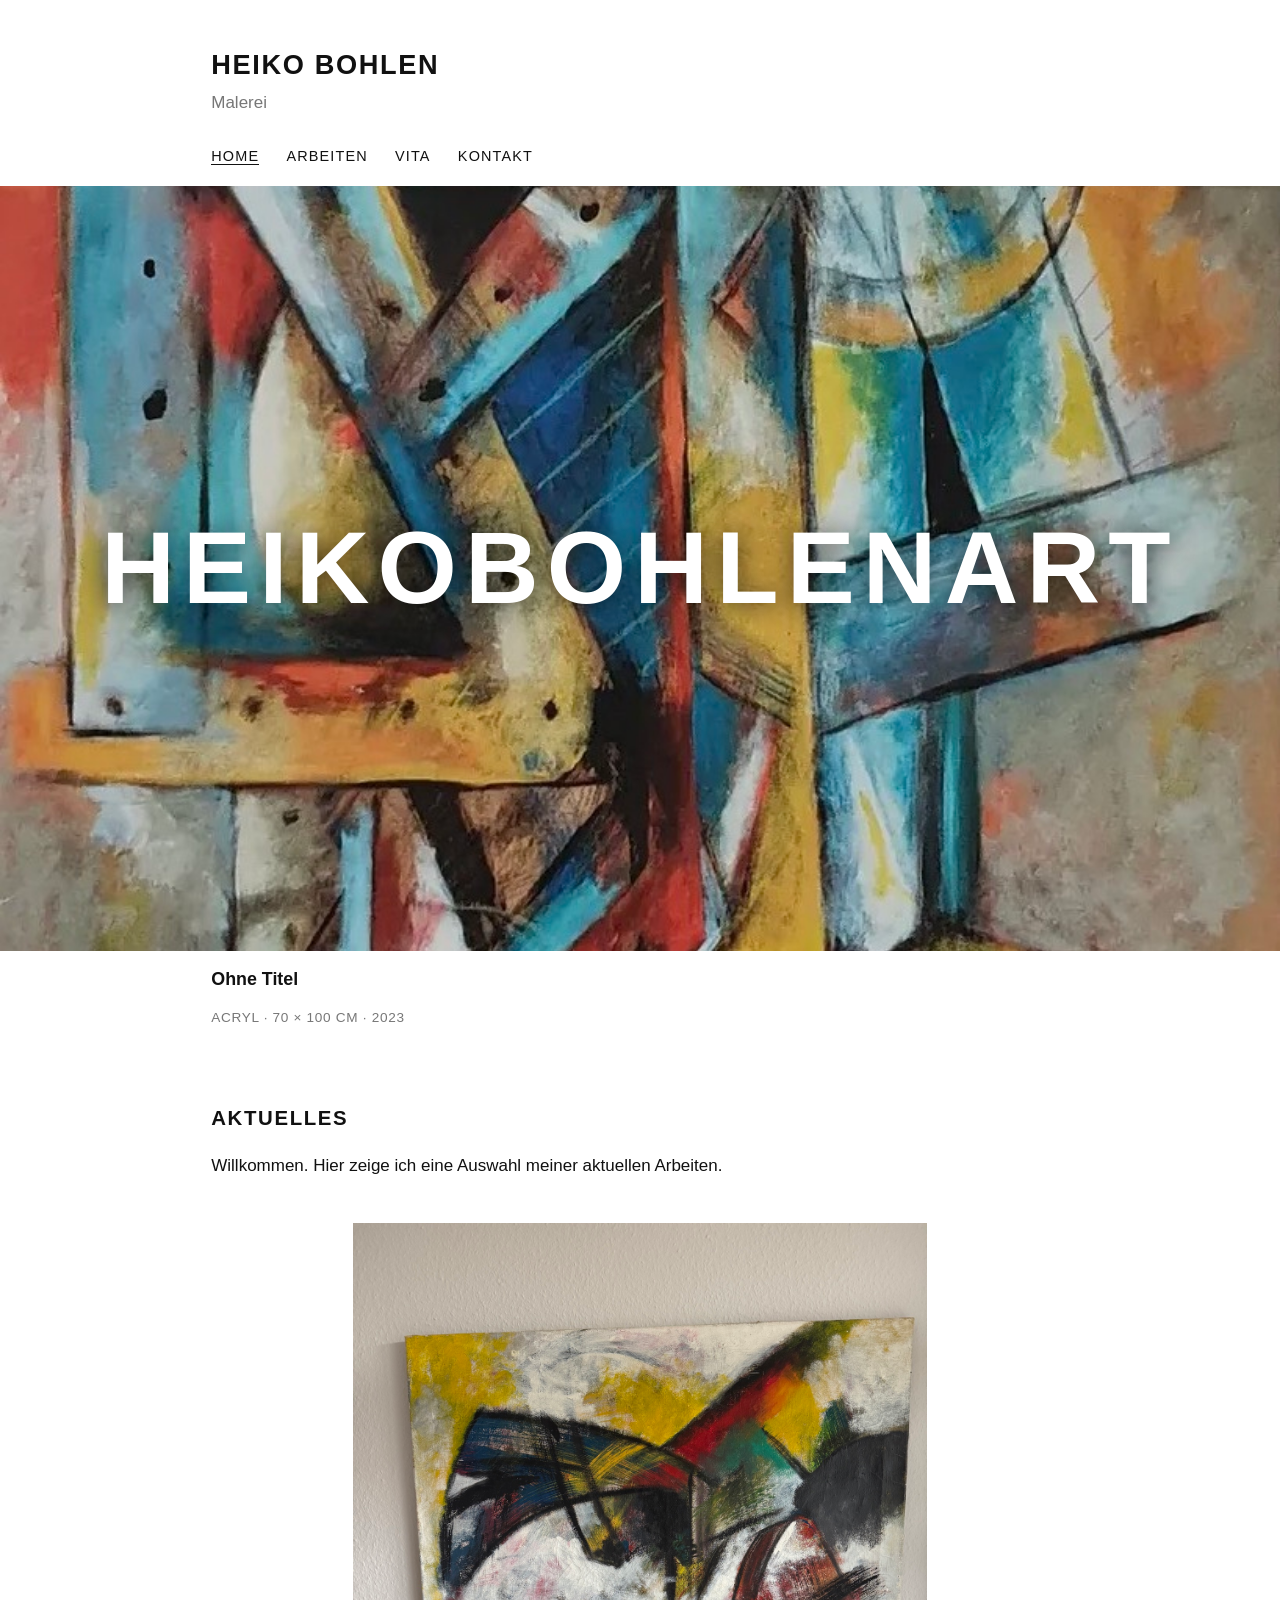
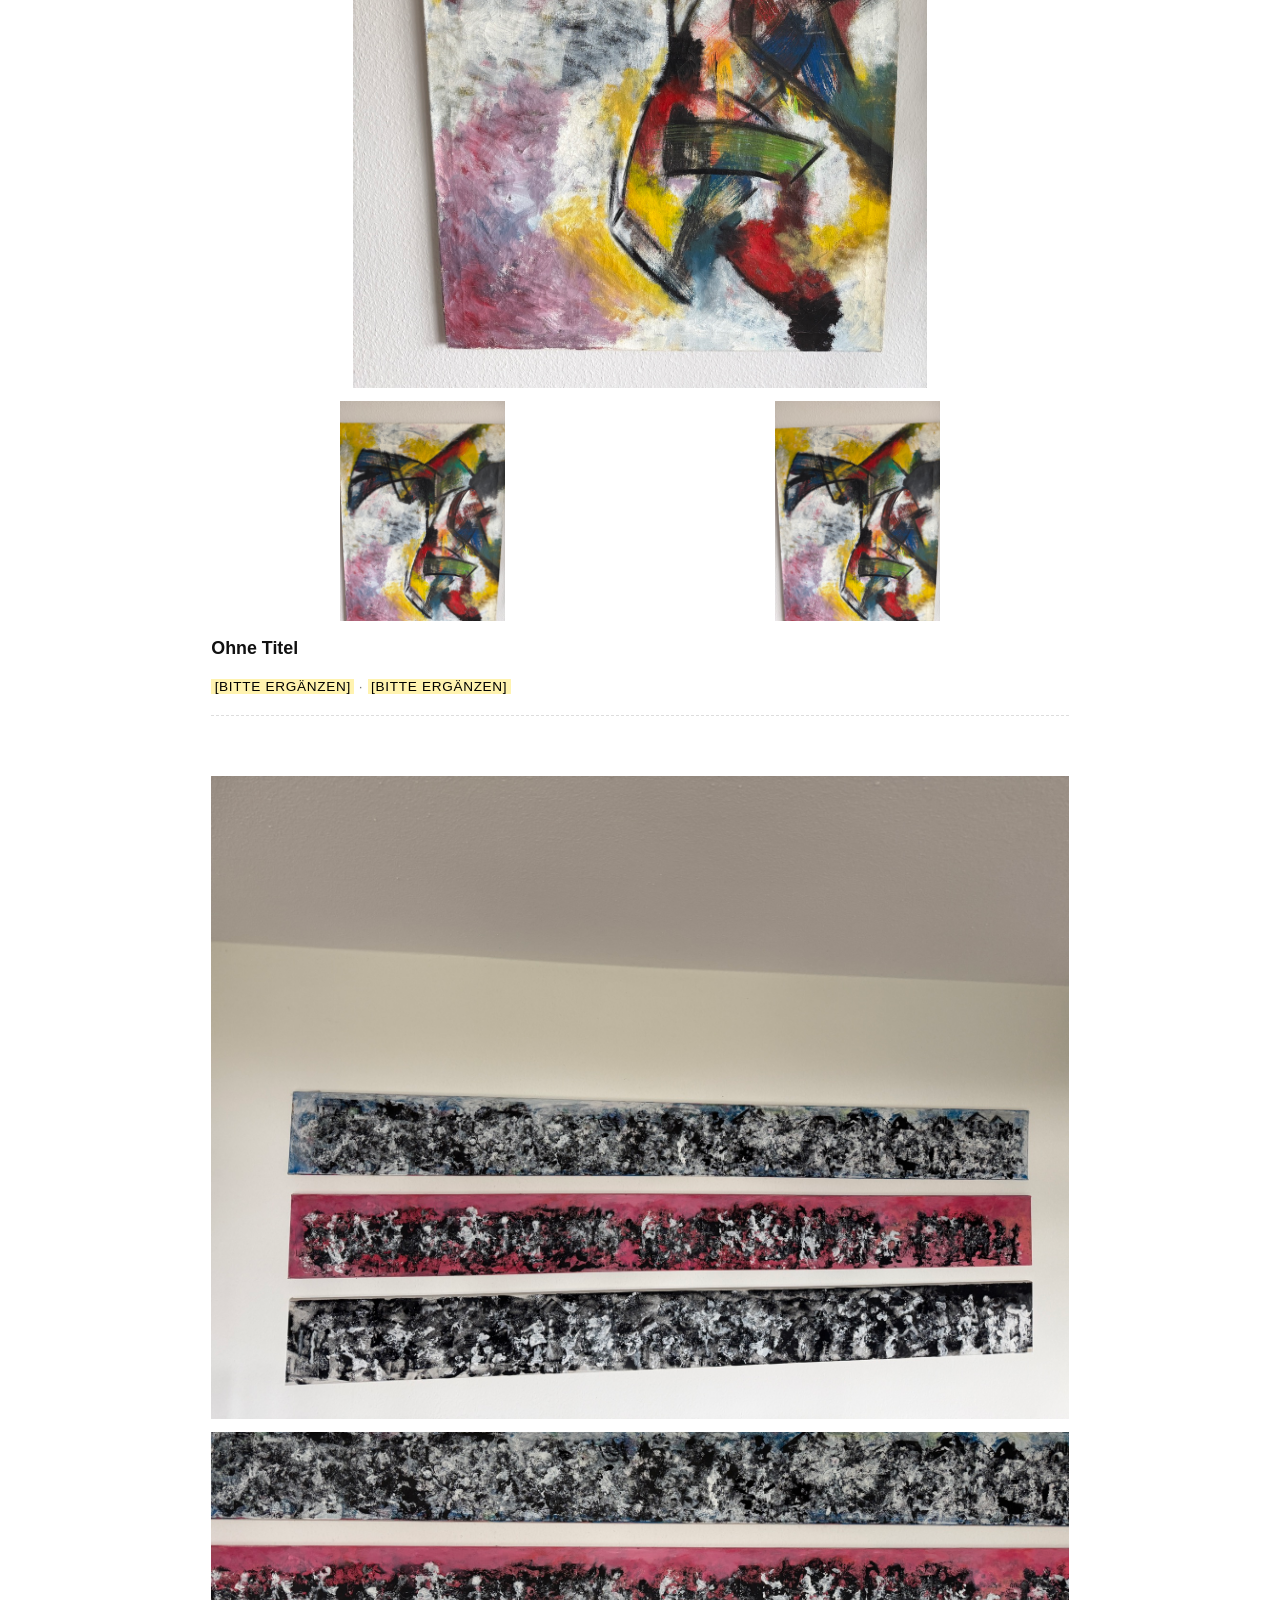
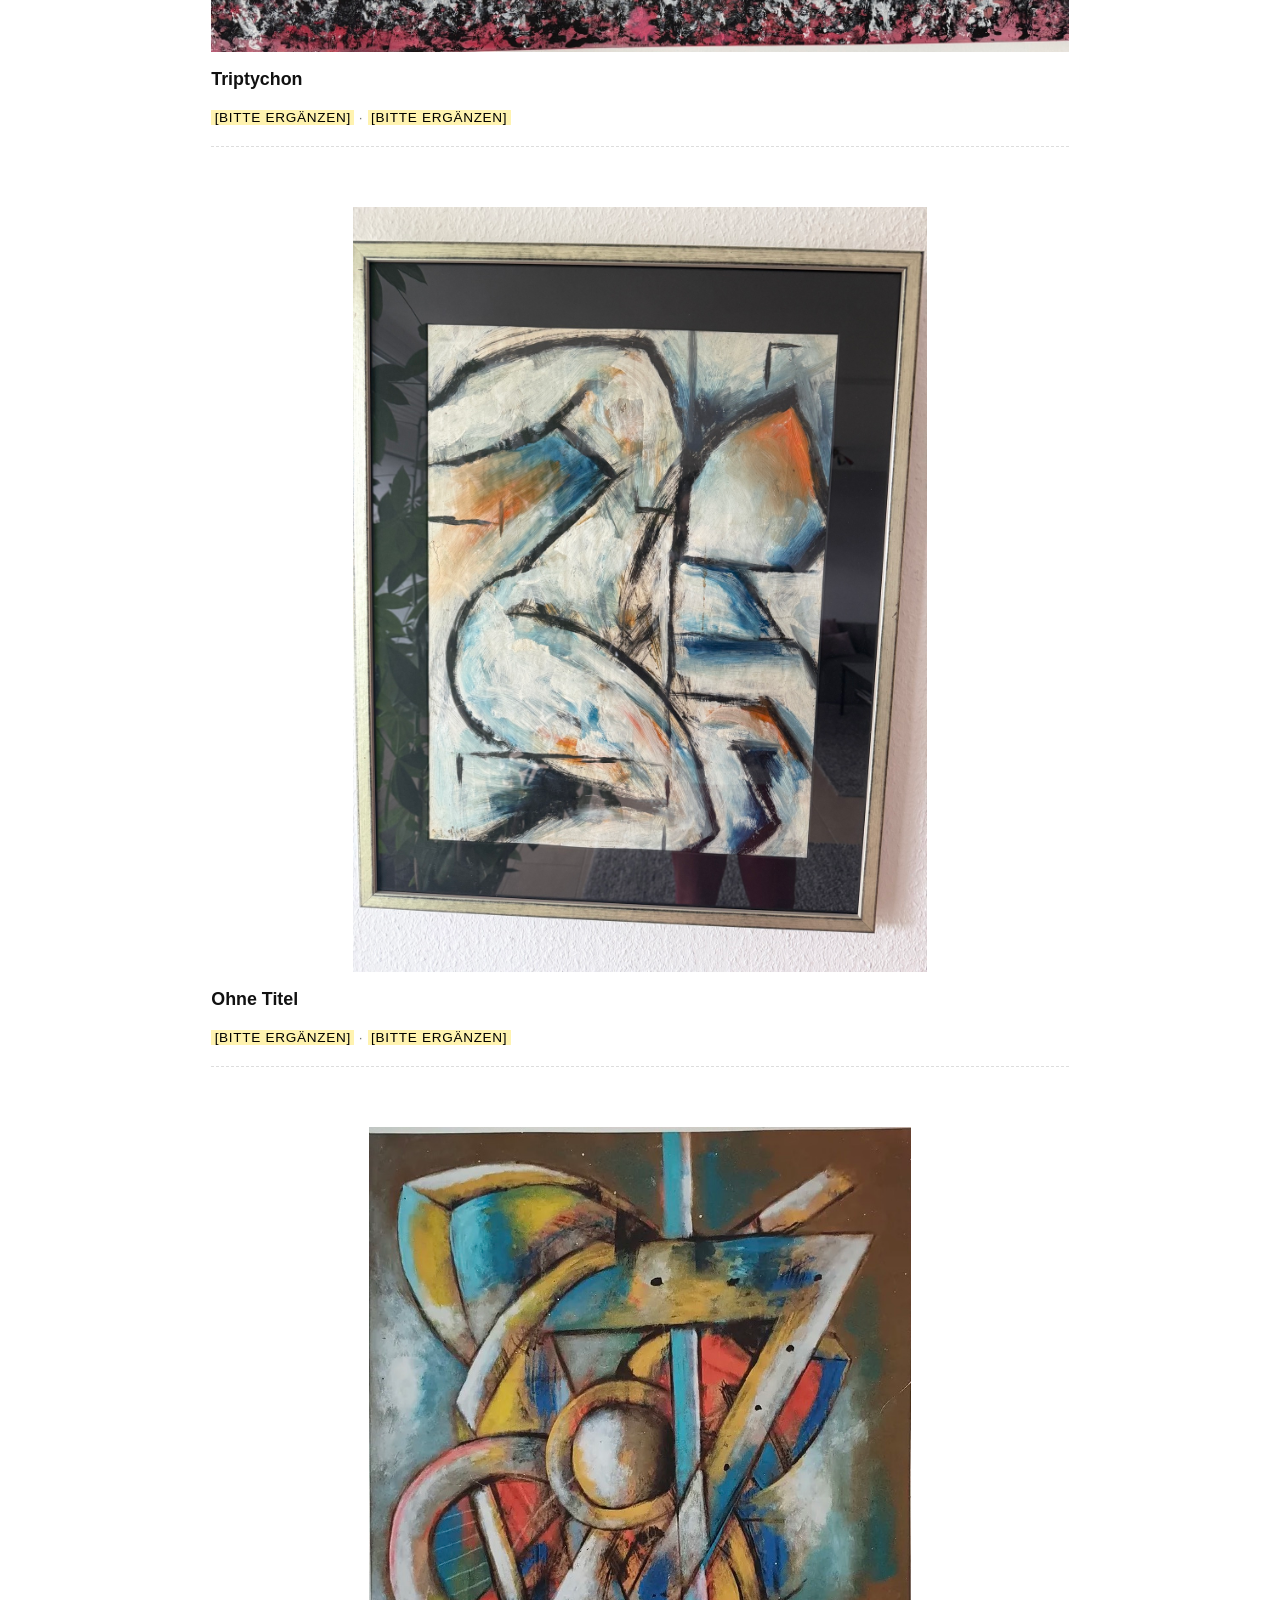
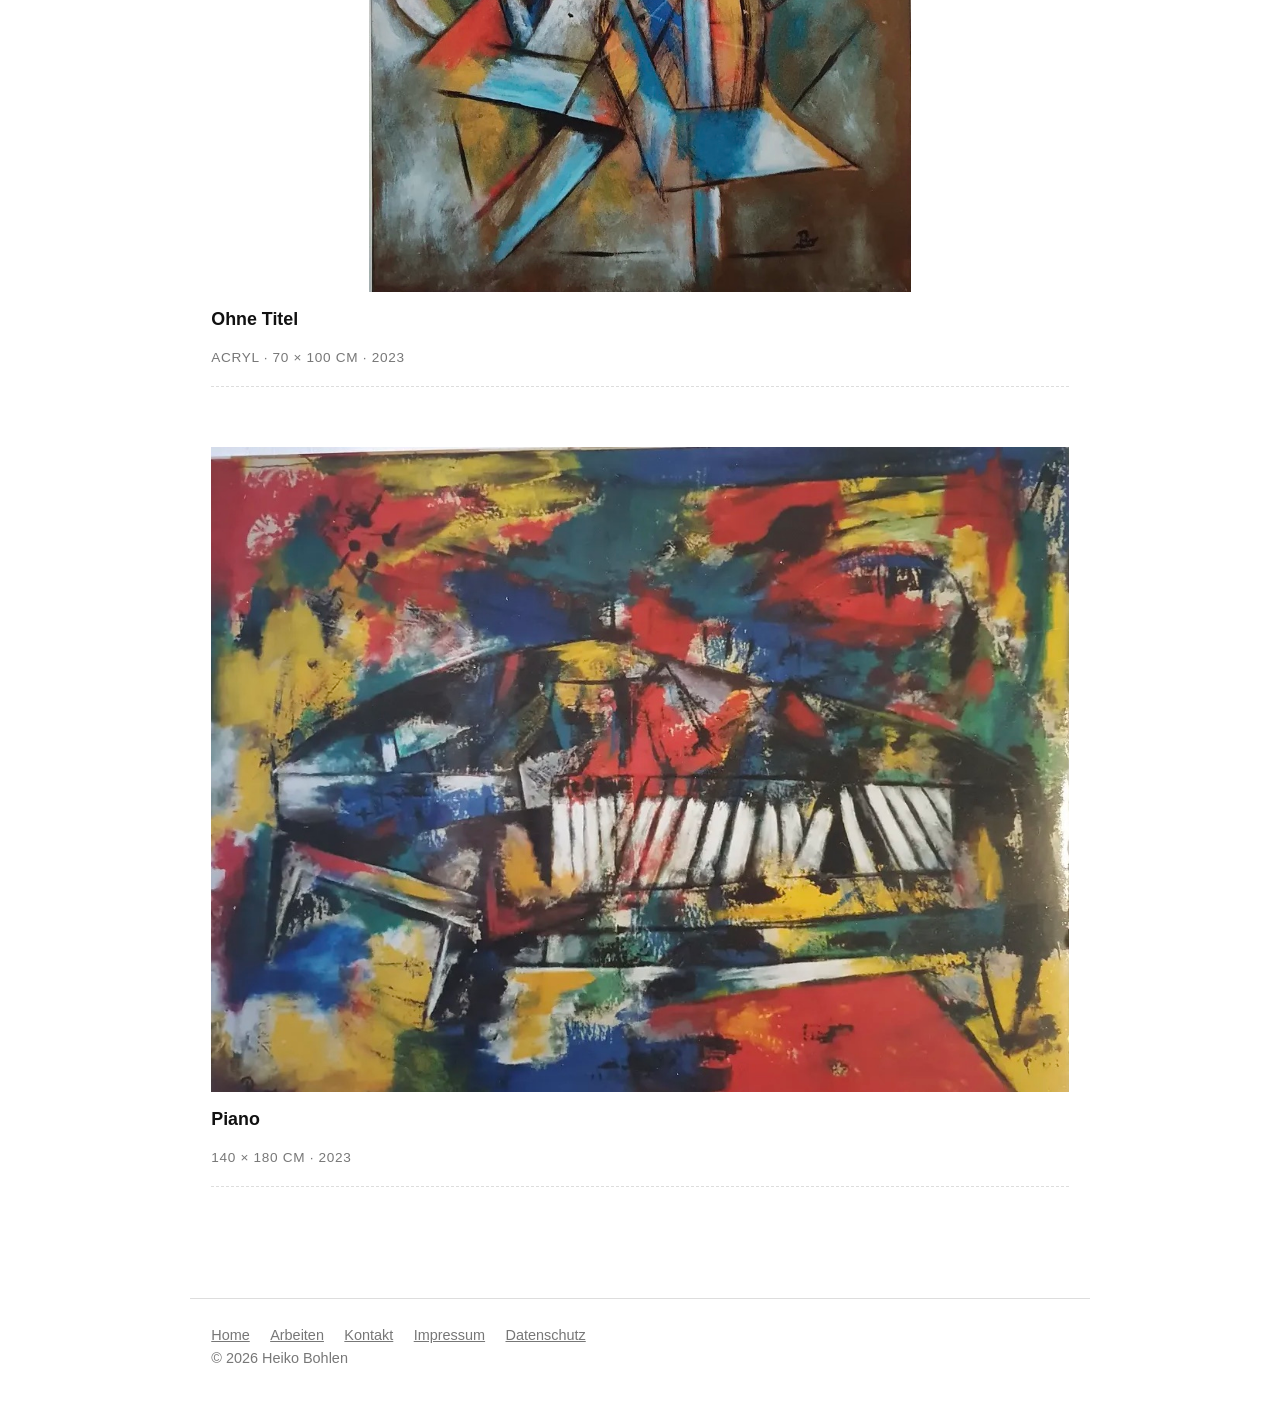
<file: index.html>
<!doctype html>
<html lang="de"><head><meta charset="utf-8"><meta name="viewport" content="width=device-width,initial-scale=1">
<title>Heiko Bohlen – Malerei</title><meta name="description" content="Heiko Bohlen – Malerei. Abstrakte Arbeiten, Oldenburg.">
<meta name="robots" content="noindex"><link rel="stylesheet" href="style.css"></head><body>
<header><a class="name" href="index.html">Heiko Bohlen</a><p class="sub">Malerei</p><nav><ul><li><a href="index.html" aria-current="page">Home</a></li><li><a href="arbeiten.html">Arbeiten</a></li><li><a href="vita.html">Vita</a></li><li><a href="kontakt.html">Kontakt</a></li></ul></nav></header>
<figure class="vollbild"><div class="hero"><img src="bilder/struktur-2.jpg" alt="Geometrische Komposition in Blau, Gelb und Rot"><span class="hero-titel">HeikoBohlenArt</span></div><figcaption><h3>Ohne Titel</h3><p class="meta">Acryl · 70 × 100 cm · 2023</p></figcaption></figure>
<main>
<h1>Aktuelles</h1><p class="text">Willkommen. Hier zeige ich eine Auswahl meiner aktuellen Arbeiten.</p><br><article class="werk hoch"><img src="bilder/komposition-gelb.jpg" alt="Abstrakte Komposition in Gelb, Rot, Blau und Weiß" loading="lazy"><div class="details"><img src="bilder/komposition-gelb-detail.jpg" alt="Detail: Abstrakte Komposition in Gelb, Rot, Blau und Weiß" loading="lazy"><img src="bilder/komposition-gelb-detail2.jpg" alt="Detail: Abstrakte Komposition in Gelb, Rot, Blau und Weiß" loading="lazy"></div>
<h3>Ohne Titel</h3><p class="meta"><span class="todo">[bitte ergänzen]</span> · <span class="todo">[bitte ergänzen]</span></p><hr class="strich"></article><article class="werk"><img src="bilder/triptychon.jpg" alt="Drei schmale Querformate in Schwarz-Weiß, Rosa und Blau" loading="lazy"><div class="details"><img src="bilder/triptychon-detail.jpg" alt="Detail: Drei schmale Querformate in Schwarz-Weiß, Rosa und Blau" loading="lazy"></div>
<h3>Triptychon</h3><p class="meta"><span class="todo">[bitte ergänzen]</span> · <span class="todo">[bitte ergänzen]</span></p><hr class="strich"></article><article class="werk hoch"><img src="bilder/blau-orange.jpg" alt="Abstrakte Arbeit in Weiß, Blau und Orange, gerahmt" loading="lazy">
<h3>Ohne Titel</h3><p class="meta"><span class="todo">[bitte ergänzen]</span> · <span class="todo">[bitte ergänzen]</span></p><hr class="strich"></article><article class="werk hoch"><img src="bilder/struktur-1.jpg" alt="Geometrische Komposition mit Kreis und Dreiecken" loading="lazy">
<h3>Ohne Titel</h3><p class="meta">Acryl · 70 × 100 cm · 2023</p><hr class="strich"></article><article class="werk"><img src="bilder/piano.jpg" alt="Piano – abstrakte Malerei in Rot, Gelb, Blau und Schwarz" loading="lazy">
<h3>Piano</h3><p class="meta">140 × 180 cm · 2023</p><hr class="strich"></article>
</main>
<footer><a href="index.html">Home</a><a href="arbeiten.html">Arbeiten</a><a href="kontakt.html">Kontakt</a><a href="impressum.html">Impressum</a><a href="datenschutz.html">Datenschutz</a><br>© 2026 Heiko Bohlen</footer>
</body></html>
</file>
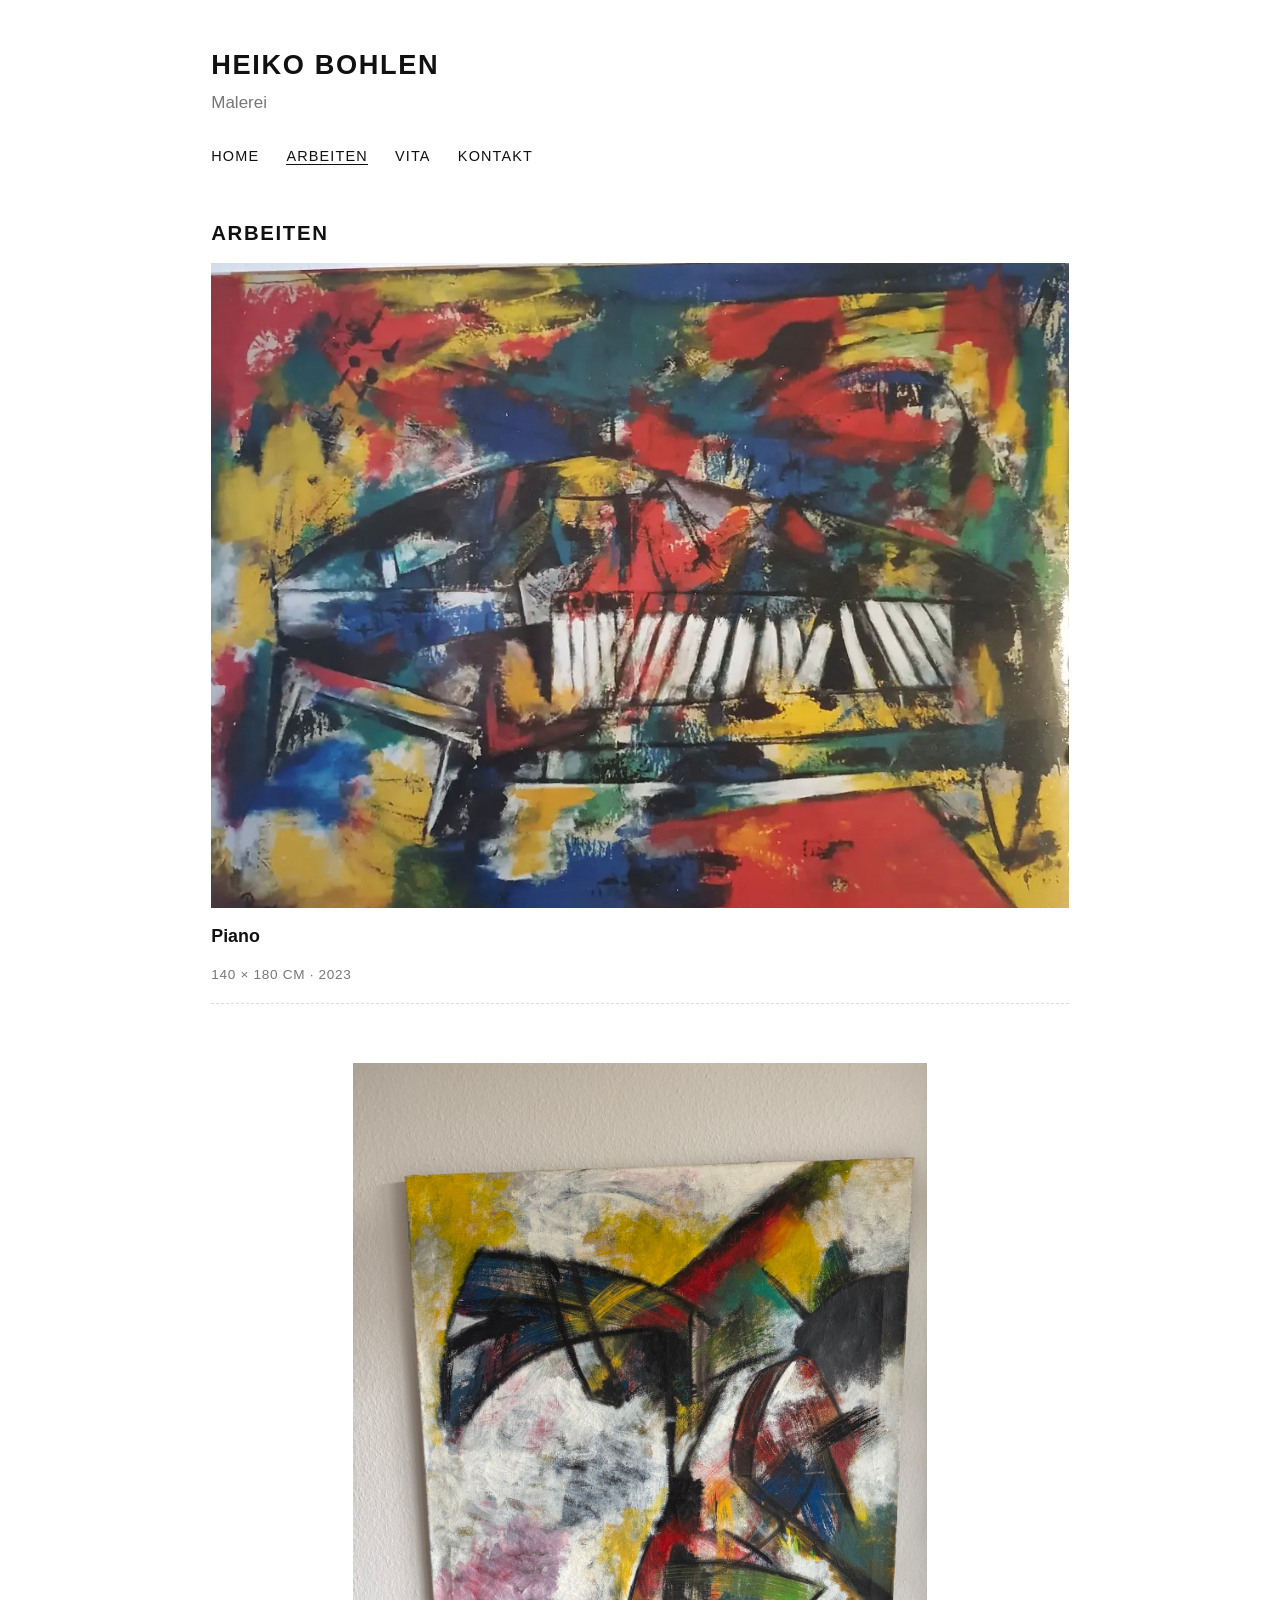
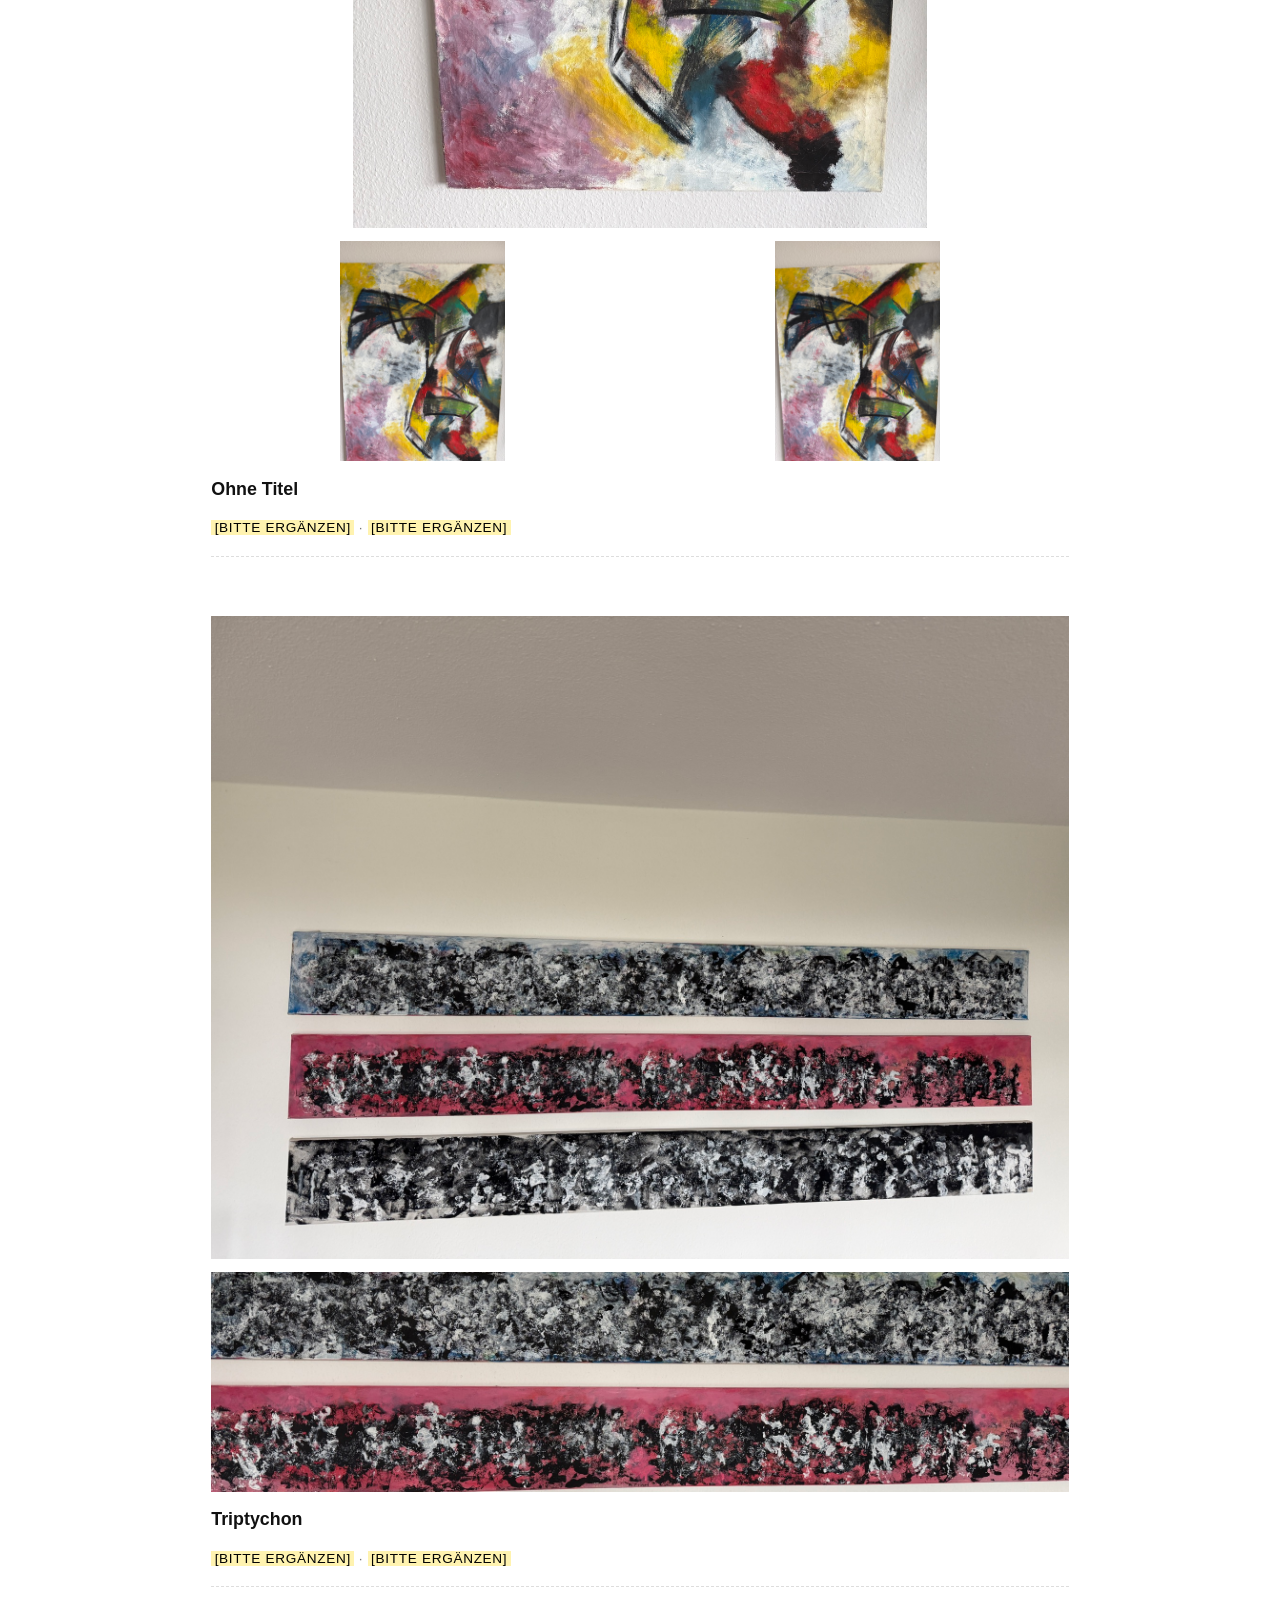
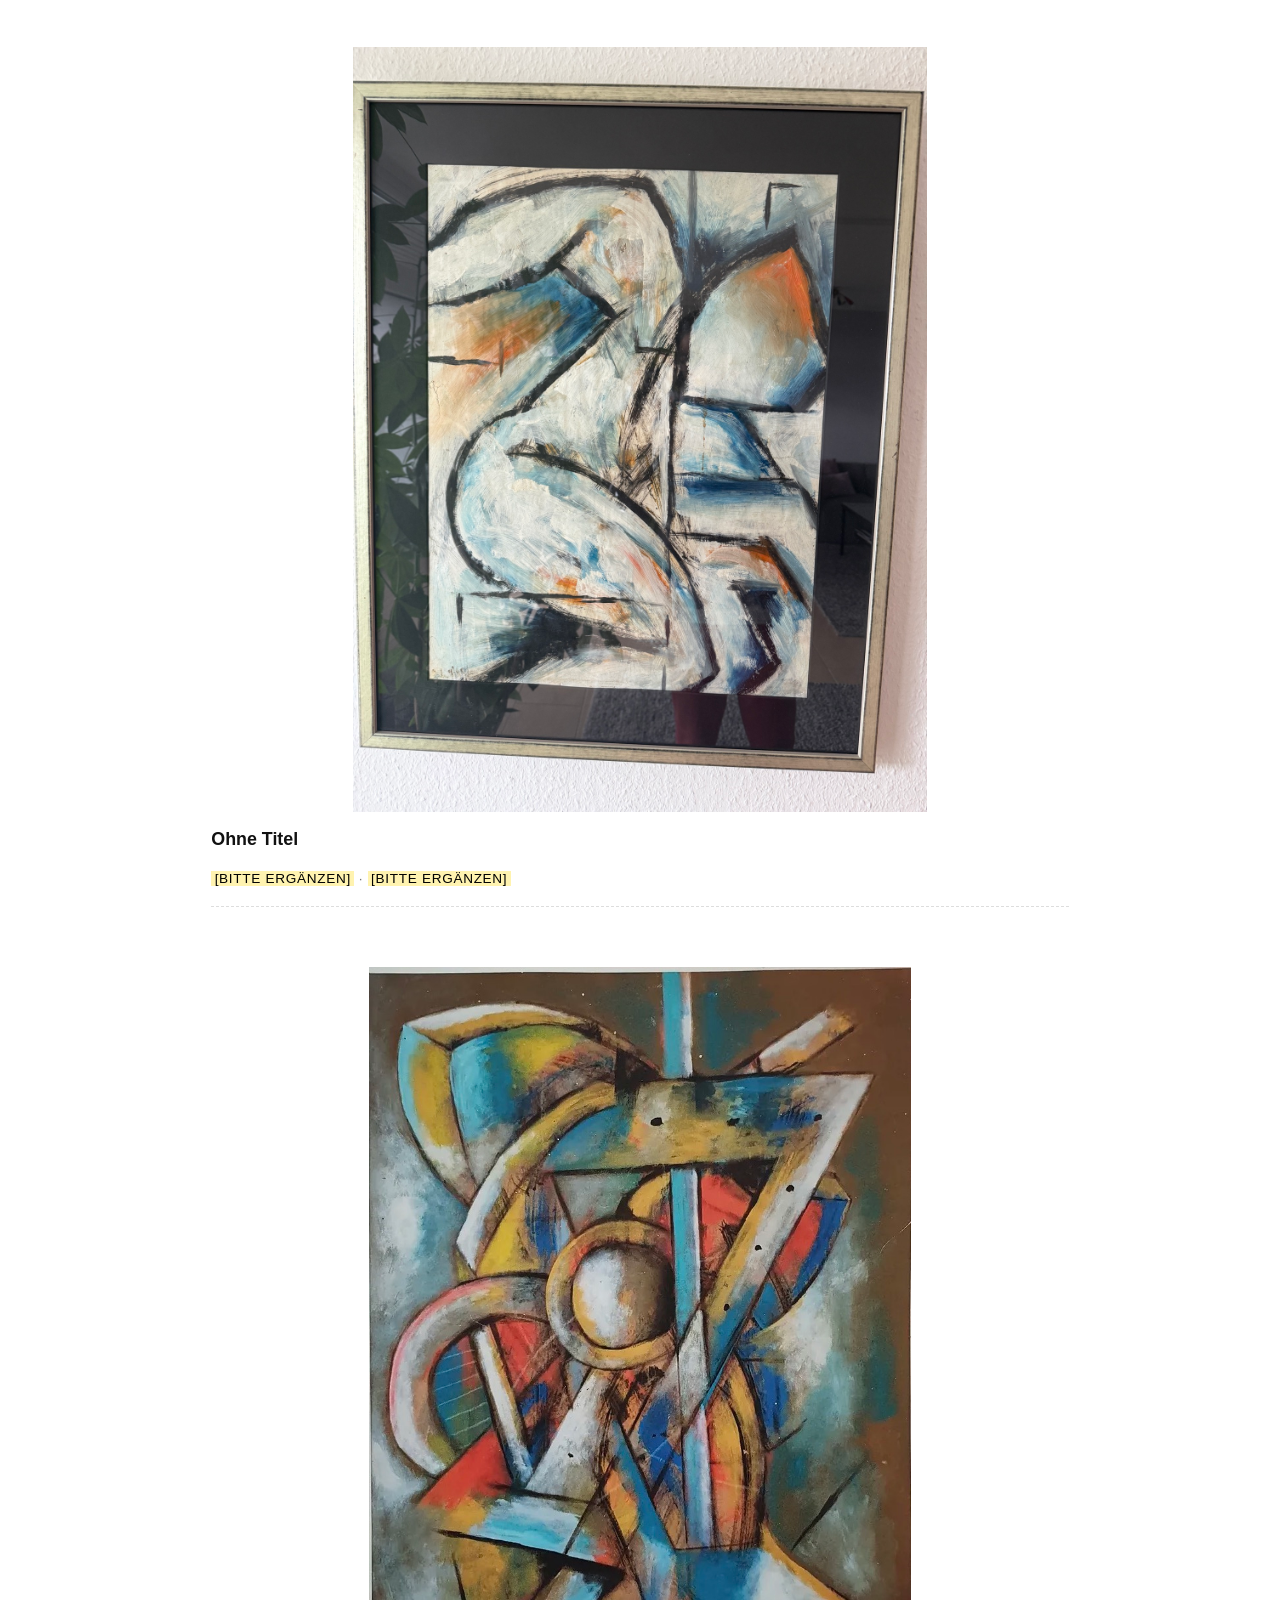
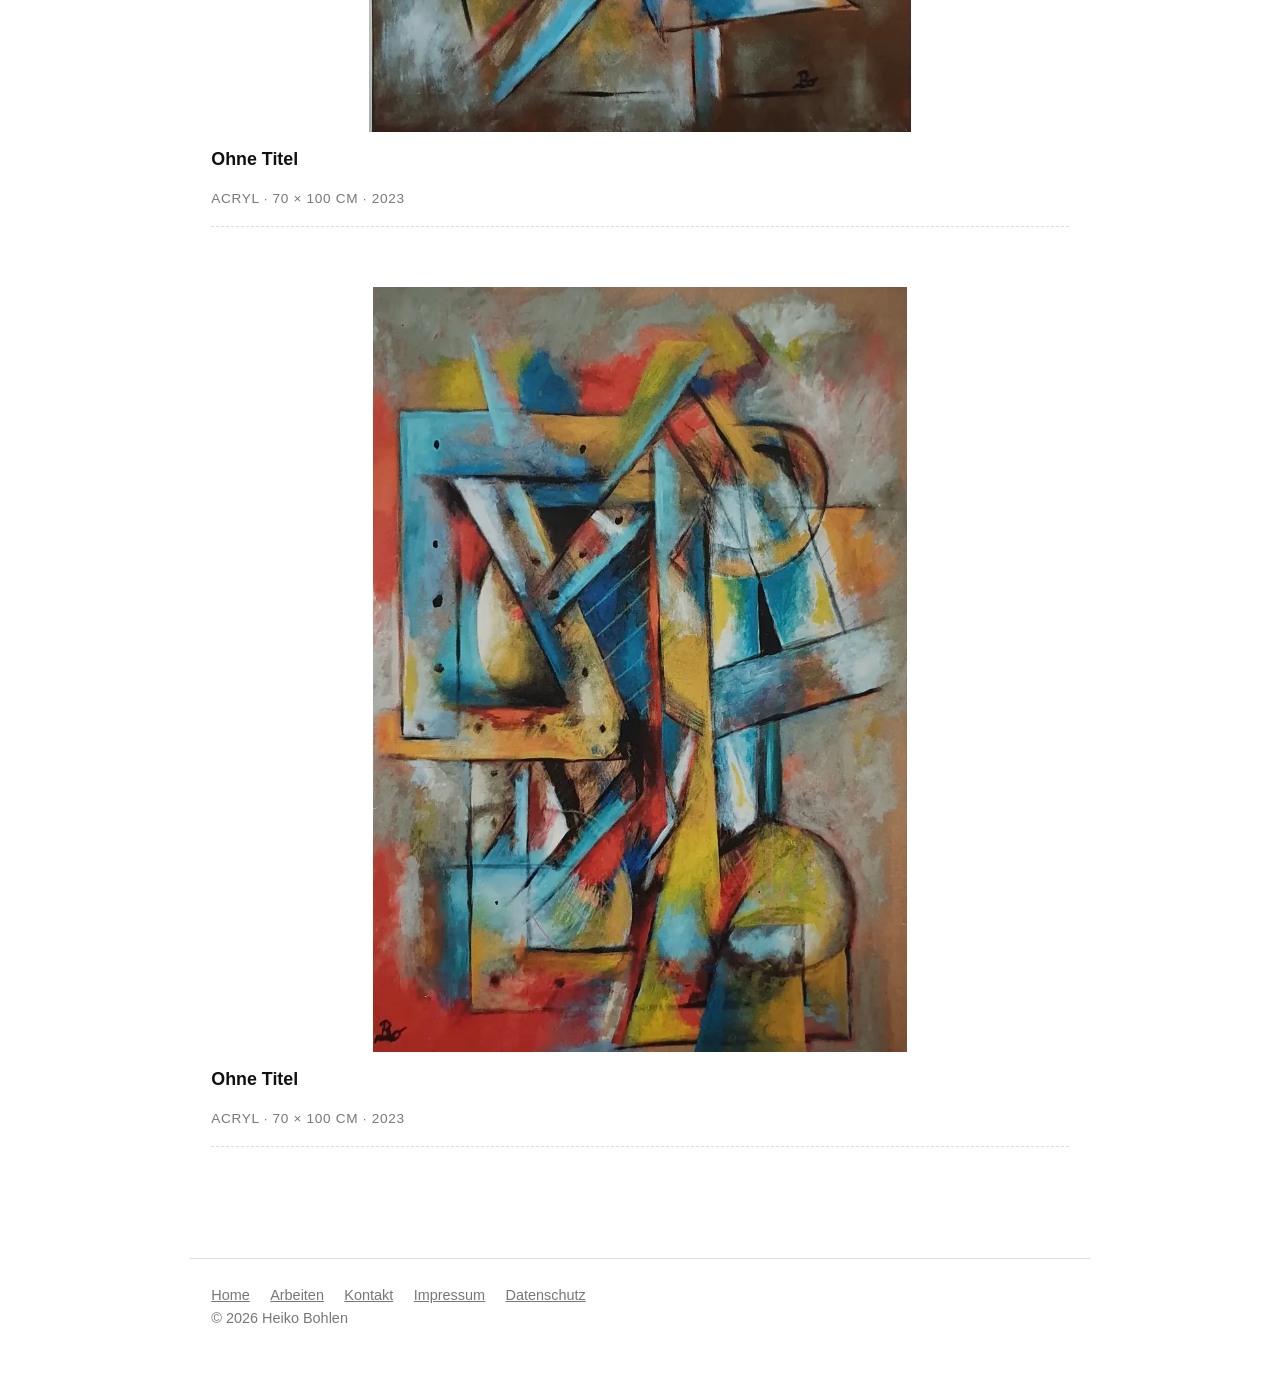
<file: arbeiten.html>
<!doctype html>
<html lang="de"><head><meta charset="utf-8"><meta name="viewport" content="width=device-width,initial-scale=1">
<title>Arbeiten – Heiko Bohlen</title><meta name="description" content="Arbeiten von Heiko Bohlen">
<meta name="robots" content="noindex"><link rel="stylesheet" href="style.css"></head><body>
<header><a class="name" href="index.html">Heiko Bohlen</a><p class="sub">Malerei</p><nav><ul><li><a href="index.html">Home</a></li><li><a href="arbeiten.html" aria-current="page">Arbeiten</a></li><li><a href="vita.html">Vita</a></li><li><a href="kontakt.html">Kontakt</a></li></ul></nav></header>
<main>
<h1>Arbeiten</h1><article class="werk"><img src="bilder/piano.jpg" alt="Piano – abstrakte Malerei in Rot, Gelb, Blau und Schwarz" loading="lazy">
<h3>Piano</h3><p class="meta">140 × 180 cm · 2023</p><hr class="strich"></article><article class="werk hoch"><img src="bilder/komposition-gelb.jpg" alt="Abstrakte Komposition in Gelb, Rot, Blau und Weiß" loading="lazy"><div class="details"><img src="bilder/komposition-gelb-detail.jpg" alt="Detail: Abstrakte Komposition in Gelb, Rot, Blau und Weiß" loading="lazy"><img src="bilder/komposition-gelb-detail2.jpg" alt="Detail: Abstrakte Komposition in Gelb, Rot, Blau und Weiß" loading="lazy"></div>
<h3>Ohne Titel</h3><p class="meta"><span class="todo">[bitte ergänzen]</span> · <span class="todo">[bitte ergänzen]</span></p><hr class="strich"></article><article class="werk"><img src="bilder/triptychon.jpg" alt="Drei schmale Querformate in Schwarz-Weiß, Rosa und Blau" loading="lazy"><div class="details"><img src="bilder/triptychon-detail.jpg" alt="Detail: Drei schmale Querformate in Schwarz-Weiß, Rosa und Blau" loading="lazy"></div>
<h3>Triptychon</h3><p class="meta"><span class="todo">[bitte ergänzen]</span> · <span class="todo">[bitte ergänzen]</span></p><hr class="strich"></article><article class="werk hoch"><img src="bilder/blau-orange.jpg" alt="Abstrakte Arbeit in Weiß, Blau und Orange, gerahmt" loading="lazy">
<h3>Ohne Titel</h3><p class="meta"><span class="todo">[bitte ergänzen]</span> · <span class="todo">[bitte ergänzen]</span></p><hr class="strich"></article><article class="werk hoch"><img src="bilder/struktur-1.jpg" alt="Geometrische Komposition mit Kreis und Dreiecken" loading="lazy">
<h3>Ohne Titel</h3><p class="meta">Acryl · 70 × 100 cm · 2023</p><hr class="strich"></article><article class="werk hoch"><img src="bilder/struktur-2.jpg" alt="Geometrische Komposition in Blau, Gelb und Rot" loading="lazy">
<h3>Ohne Titel</h3><p class="meta">Acryl · 70 × 100 cm · 2023</p><hr class="strich"></article>
</main>
<footer><a href="index.html">Home</a><a href="arbeiten.html">Arbeiten</a><a href="kontakt.html">Kontakt</a><a href="impressum.html">Impressum</a><a href="datenschutz.html">Datenschutz</a><br>© 2026 Heiko Bohlen</footer>
</body></html>
</file>
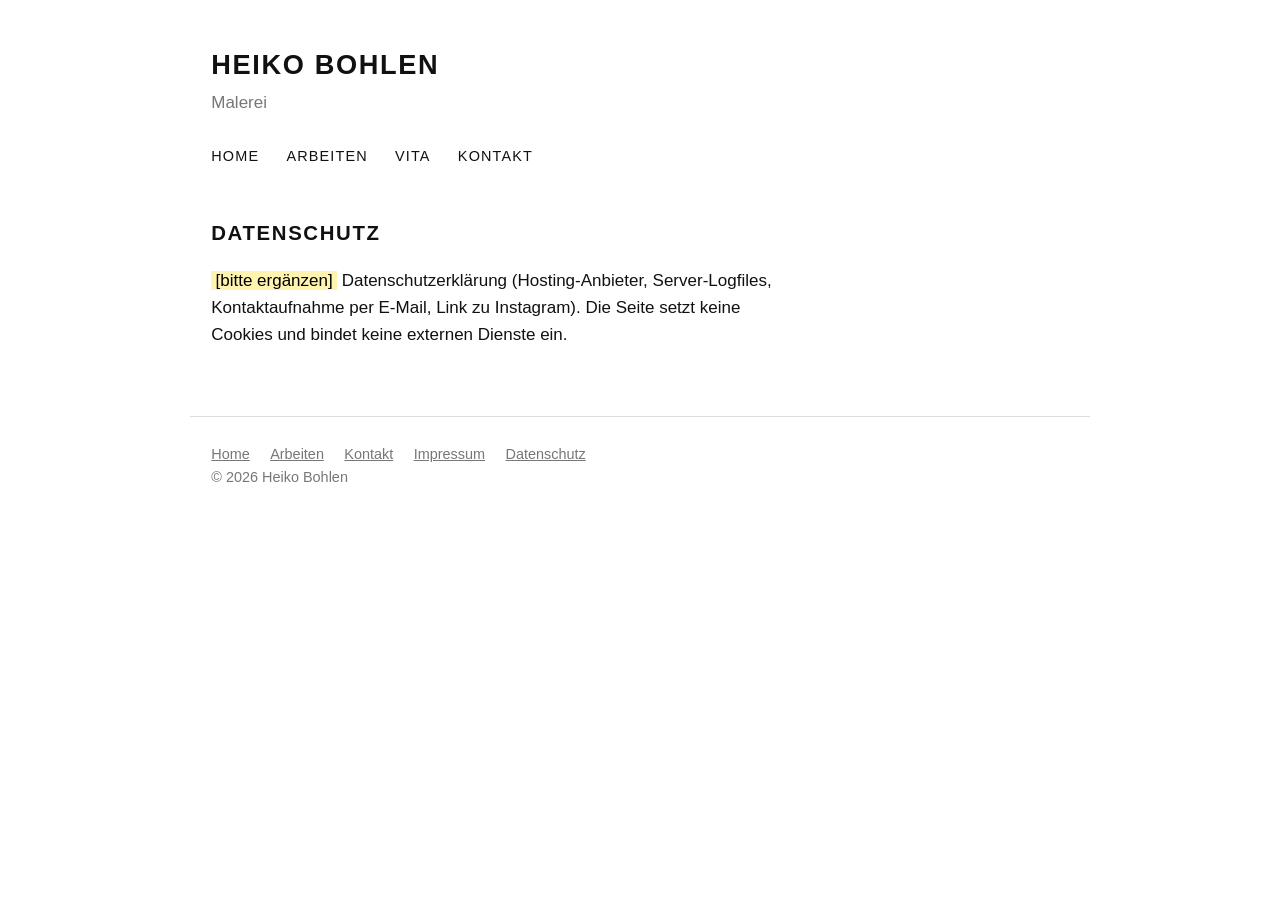
<file: datenschutz.html>
<!doctype html>
<html lang="de"><head><meta charset="utf-8"><meta name="viewport" content="width=device-width,initial-scale=1">
<title>Datenschutz – Heiko Bohlen</title><meta name="description" content="Datenschutz">
<meta name="robots" content="noindex"><link rel="stylesheet" href="style.css"></head><body>
<header><a class="name" href="index.html">Heiko Bohlen</a><p class="sub">Malerei</p><nav><ul><li><a href="index.html">Home</a></li><li><a href="arbeiten.html">Arbeiten</a></li><li><a href="vita.html">Vita</a></li><li><a href="kontakt.html">Kontakt</a></li></ul></nav></header>
<main>
<h1>Datenschutz</h1><div class="text"><p><span class="todo">[bitte ergänzen]</span> Datenschutzerklärung (Hosting-Anbieter, Server-Logfiles, Kontaktaufnahme per E-Mail, Link zu Instagram). Die Seite setzt keine Cookies und bindet keine externen Dienste ein.</p></div>
</main>
<footer><a href="index.html">Home</a><a href="arbeiten.html">Arbeiten</a><a href="kontakt.html">Kontakt</a><a href="impressum.html">Impressum</a><a href="datenschutz.html">Datenschutz</a><br>© 2026 Heiko Bohlen</footer>
</body></html>
</file>
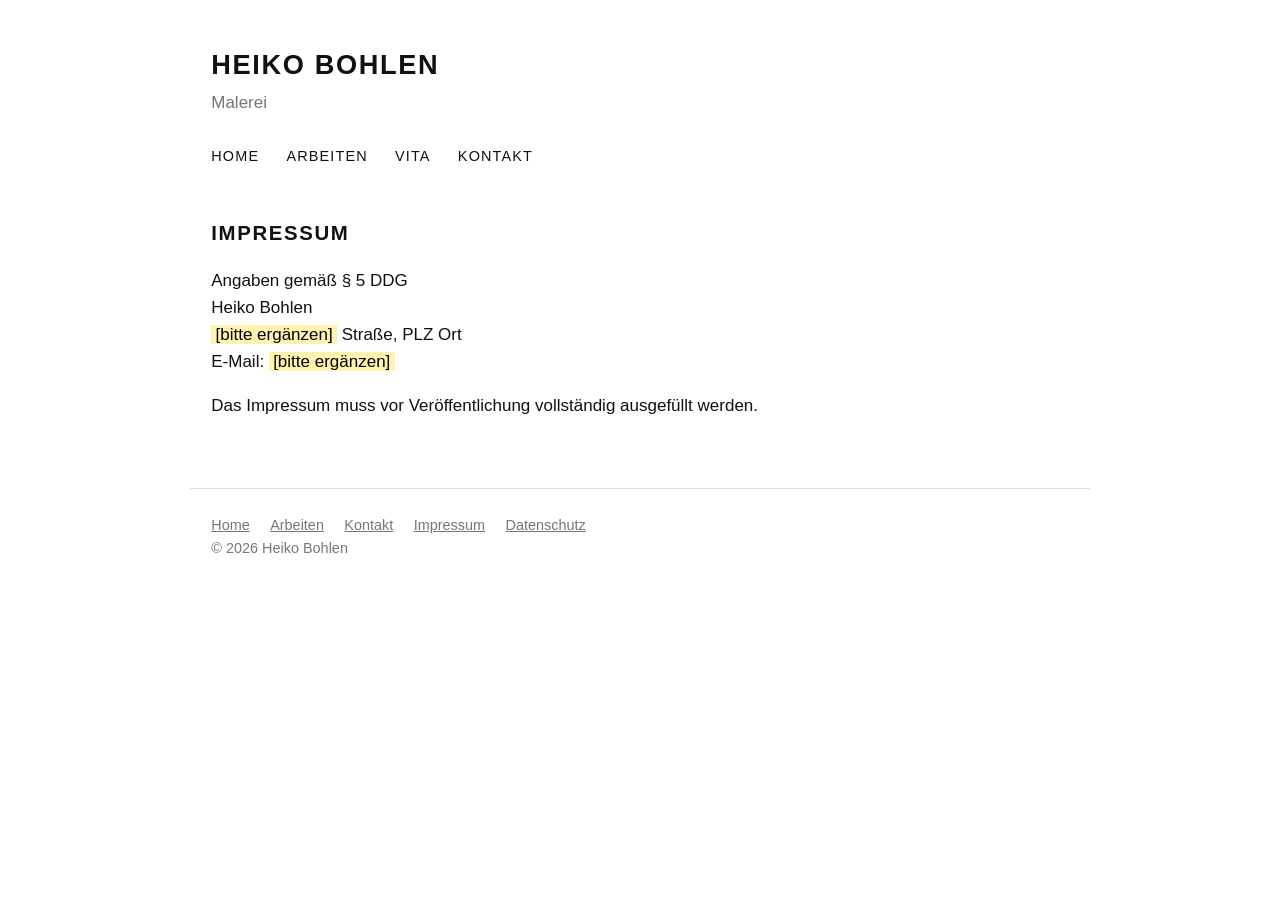
<file: impressum.html>
<!doctype html>
<html lang="de"><head><meta charset="utf-8"><meta name="viewport" content="width=device-width,initial-scale=1">
<title>Impressum – Heiko Bohlen</title><meta name="description" content="Impressum">
<meta name="robots" content="noindex"><link rel="stylesheet" href="style.css"></head><body>
<header><a class="name" href="index.html">Heiko Bohlen</a><p class="sub">Malerei</p><nav><ul><li><a href="index.html">Home</a></li><li><a href="arbeiten.html">Arbeiten</a></li><li><a href="vita.html">Vita</a></li><li><a href="kontakt.html">Kontakt</a></li></ul></nav></header>
<main>
<h1>Impressum</h1><div class="text"><p>Angaben gemäß § 5 DDG<br>Heiko Bohlen<br><span class="todo">[bitte ergänzen]</span> Straße, PLZ Ort<br>E-Mail: <span class="todo">[bitte ergänzen]</span></p><p>Das Impressum muss vor Veröffentlichung vollständig ausgefüllt werden.</p></div>
</main>
<footer><a href="index.html">Home</a><a href="arbeiten.html">Arbeiten</a><a href="kontakt.html">Kontakt</a><a href="impressum.html">Impressum</a><a href="datenschutz.html">Datenschutz</a><br>© 2026 Heiko Bohlen</footer>
</body></html>
</file>
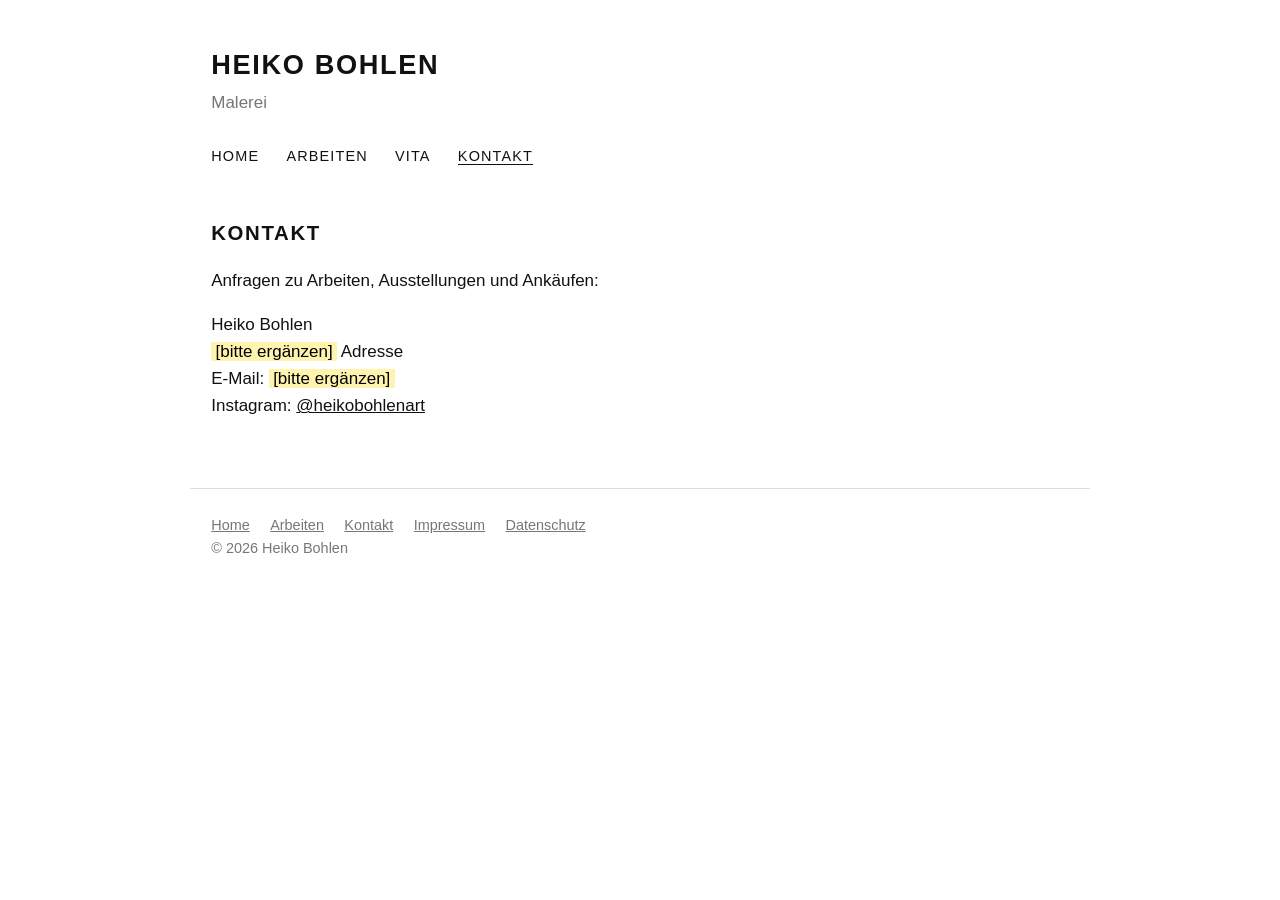
<file: kontakt.html>
<!doctype html>
<html lang="de"><head><meta charset="utf-8"><meta name="viewport" content="width=device-width,initial-scale=1">
<title>Kontakt – Heiko Bohlen</title><meta name="description" content="Kontakt zu Heiko Bohlen">
<meta name="robots" content="noindex"><link rel="stylesheet" href="style.css"></head><body>
<header><a class="name" href="index.html">Heiko Bohlen</a><p class="sub">Malerei</p><nav><ul><li><a href="index.html">Home</a></li><li><a href="arbeiten.html">Arbeiten</a></li><li><a href="vita.html">Vita</a></li><li><a href="kontakt.html" aria-current="page">Kontakt</a></li></ul></nav></header>
<main>
<h1>Kontakt</h1><div class="text"><p>Anfragen zu Arbeiten, Ausstellungen und Ankäufen:</p>
<p>Heiko Bohlen<br><span class="todo">[bitte ergänzen]</span> Adresse<br>E-Mail: <span class="todo">[bitte ergänzen]</span><br>Instagram: <a href="https://www.instagram.com/heikobohlenart/" rel="noopener">@heikobohlenart</a></p></div>
</main>
<footer><a href="index.html">Home</a><a href="arbeiten.html">Arbeiten</a><a href="kontakt.html">Kontakt</a><a href="impressum.html">Impressum</a><a href="datenschutz.html">Datenschutz</a><br>© 2026 Heiko Bohlen</footer>
</body></html>
</file>
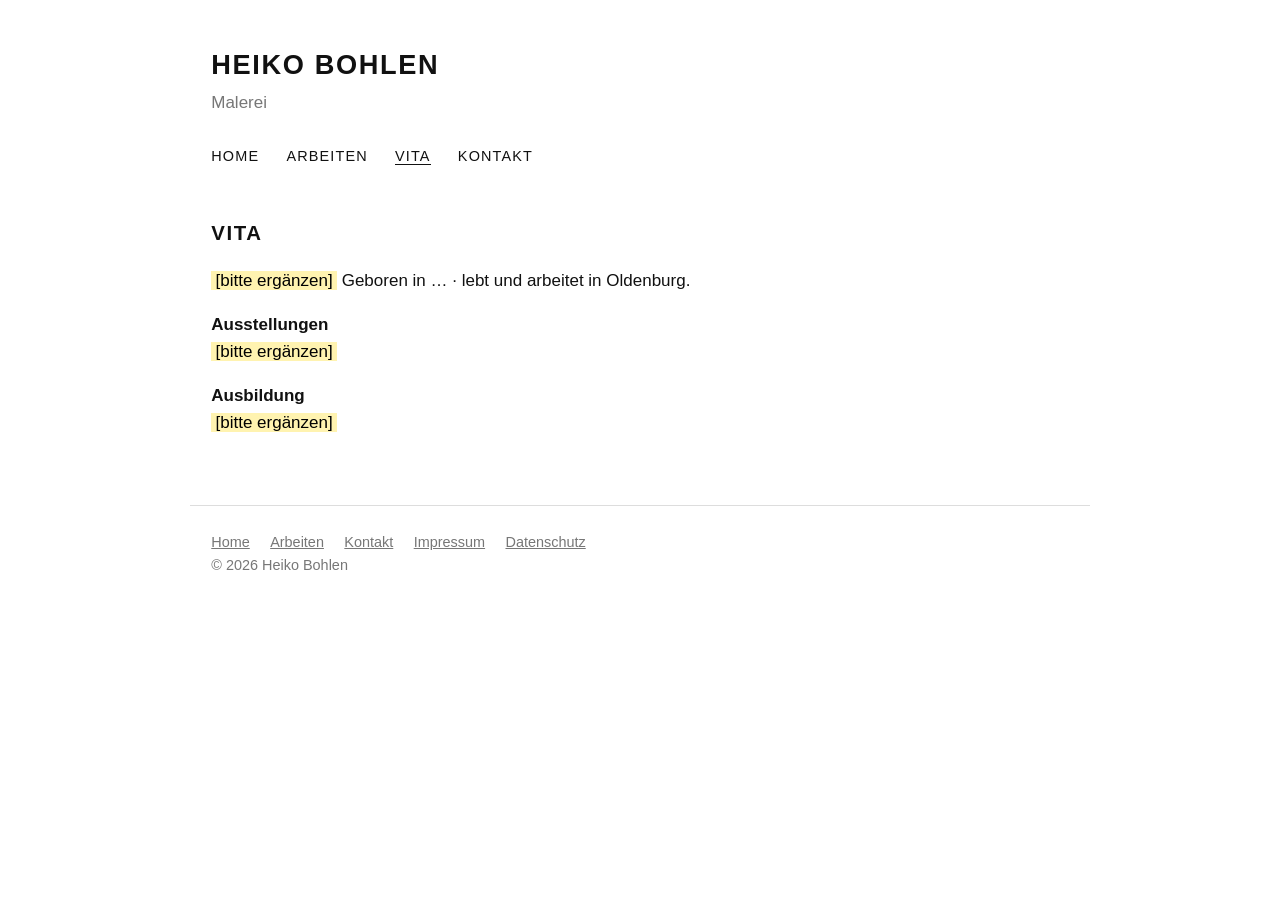
<file: vita.html>
<!doctype html>
<html lang="de"><head><meta charset="utf-8"><meta name="viewport" content="width=device-width,initial-scale=1">
<title>Vita – Heiko Bohlen</title><meta name="description" content="Vita von Heiko Bohlen">
<meta name="robots" content="noindex"><link rel="stylesheet" href="style.css"></head><body>
<header><a class="name" href="index.html">Heiko Bohlen</a><p class="sub">Malerei</p><nav><ul><li><a href="index.html">Home</a></li><li><a href="arbeiten.html">Arbeiten</a></li><li><a href="vita.html" aria-current="page">Vita</a></li><li><a href="kontakt.html">Kontakt</a></li></ul></nav></header>
<main>
<h1>Vita</h1><div class="text"><p><span class="todo">[bitte ergänzen]</span> Geboren in … · lebt und arbeitet in Oldenburg.</p>
<p><strong>Ausstellungen</strong><br><span class="todo">[bitte ergänzen]</span></p><p><strong>Ausbildung</strong><br><span class="todo">[bitte ergänzen]</span></p></div>
</main>
<footer><a href="index.html">Home</a><a href="arbeiten.html">Arbeiten</a><a href="kontakt.html">Kontakt</a><a href="impressum.html">Impressum</a><a href="datenschutz.html">Datenschutz</a><br>© 2026 Heiko Bohlen</footer>
</body></html>
</file>
<file: style.css>
:root{--bg:#fff;--fg:#111;--mute:#777;--line:#ddd}
@media(prefers-color-scheme:dark){:root{--bg:#111;--fg:#eee;--mute:#999;--line:#333}}
*{box-sizing:border-box}
html{font-size:17px}
body{margin:0;background:var(--bg);color:var(--fg);font-family:"Helvetica Neue",Helvetica,Arial,sans-serif;line-height:1.6}
a{color:inherit}
header{max-width:900px;margin:0 auto;padding:2.5rem 1.25rem 1rem}
.name{font-size:1.6rem;font-weight:700;letter-spacing:.06em;text-transform:uppercase;text-decoration:none;display:inline-block}
.sub{color:var(--mute);margin:.2rem 0 1.5rem}
nav ul{list-style:none;margin:0;padding:0;display:flex;flex-wrap:wrap;gap:.4rem 1.6rem}
nav a{text-transform:uppercase;letter-spacing:.08em;font-size:.85rem;text-decoration:none;border-bottom:1px solid transparent}
nav a:hover,nav a[aria-current]{border-bottom-color:var(--fg)}
main{max-width:900px;margin:0 auto;padding:1rem 1.25rem 3rem}
h1{font-size:1.2rem;text-transform:uppercase;letter-spacing:.08em}
h3{font-size:1.05rem;margin:.8rem 0 .2rem}
.werk{margin:0 0 3.5rem}
.werk img{display:block;max-width:100%;height:auto;margin:0 auto}
.werk.hoch img{max-height:85vh;width:auto}
.meta{text-transform:uppercase;letter-spacing:.05em;font-size:.8rem;color:var(--mute)}
hr.strich{border:0;border-top:1px dashed var(--line);margin:1rem 0}
.details{display:grid;grid-template-columns:repeat(auto-fit,minmax(200px,1fr));gap:.75rem;margin-top:.75rem}
.details img{width:100%;height:220px;object-fit:cover}
.todo{background:#fff3b0;color:#000;padding:0 .25em}
footer{max-width:900px;margin:0 auto;padding:1.5rem 1.25rem 3rem;border-top:1px solid var(--line);font-size:.85rem;color:var(--mute)}
footer a{margin-right:1.2rem}
.text p{max-width:60ch}
.vollbild{margin:0 0 2.5rem;width:100%}
.vollbild img{display:block;width:100%;height:auto}
.vollbild figcaption{max-width:900px;margin:.8rem auto 0;padding:0 1.25rem}
.vollbild img{max-height:85vh;object-fit:cover}
.hero{position:relative}
.hero-titel{position:absolute;left:0;right:0;top:50%;transform:translateY(-50%);text-align:center;color:#fff;font-size:clamp(2rem,8vw,6rem);font-weight:700;letter-spacing:.08em;text-transform:uppercase;text-shadow:0 2px 24px rgba(0,0,0,.65)}
</file>
